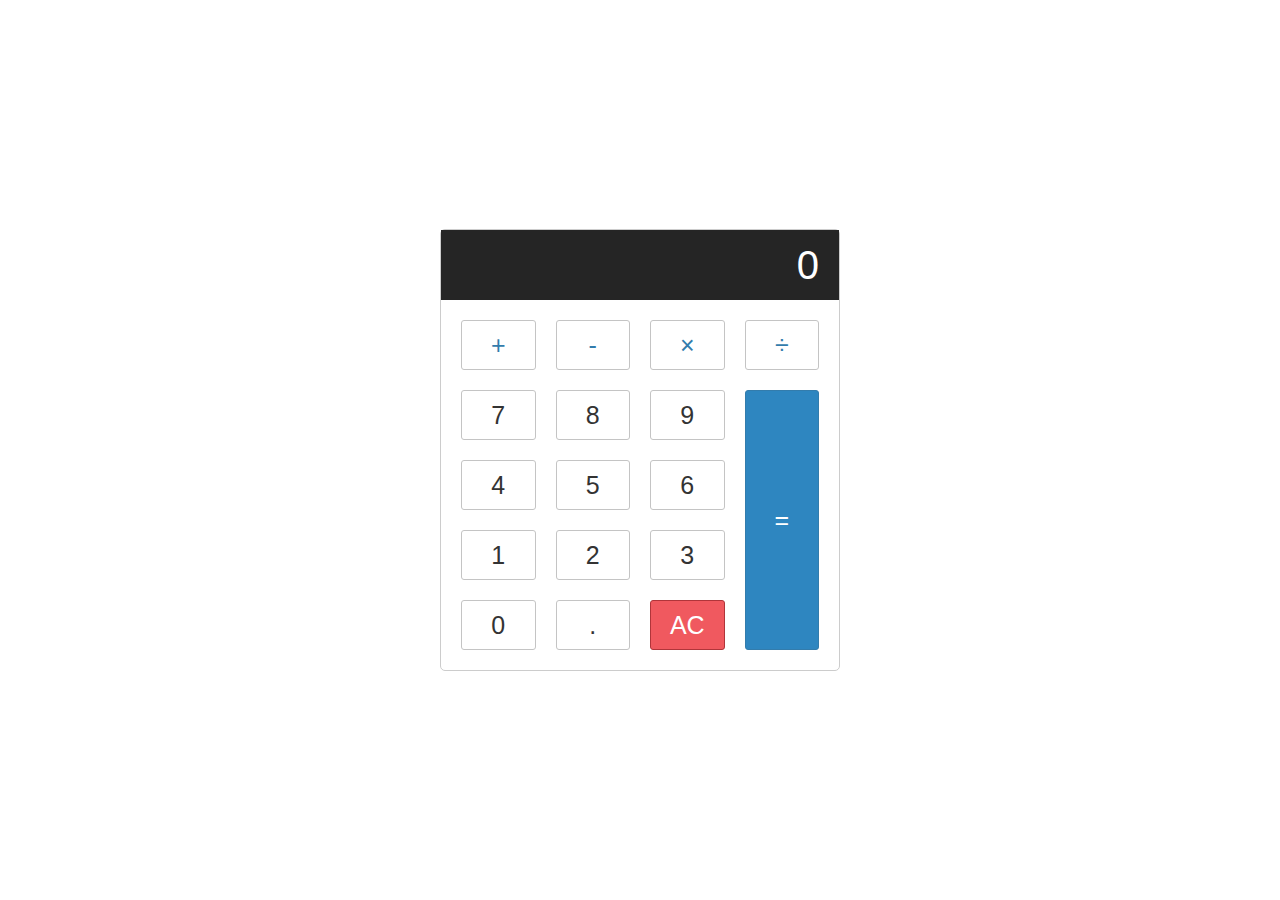
<file: 001 - Hesap Makinesi/index.html>
<!DOCTYPE html>
<html lang="en">
<head>
  <meta charset="UTF-8">
  <meta name="viewport" content="width=device-width, initial-scale=1.0">
  <link rel="stylesheet" href="./style.css">
  <title>Hesap Makinesi</title>
</head>
<body>
  
  <div class="calculator">
    <input type="text" class="calculator-input" disabled>

    <div class="calculator-keys">
      <button type="button" class="operator" value="+">+</button>
      <button type="button" class="operator" value="-">-</button>
      <button type="button" class="operator" value="*">&times;</button>
      <button type="button" class="operator" value="/">&divide;</button>

      <button type="button" value="7">7</button>
      <button type="button" value="8">8</button>
      <button type="button" value="9">9</button>

      <button type="button" value="4">4</button>
      <button type="button" value="5">5</button>
      <button type="button" value="6">6</button>

      <button type="button" value="1">1</button>
      <button type="button" value="2">2</button>
      <button type="button" value="3">3</button>

      <button type="button" value="0">0</button>
      <button type="button" class="decimal" value=".">.</button>
      <button type="button" class="clear" value="clear">AC</button>

      <button type="button" class="equal-sign operator" value="=">=</button>
    </div>
  </div>

  <script src="./script.js"></script>
</body>
</html>
</file>
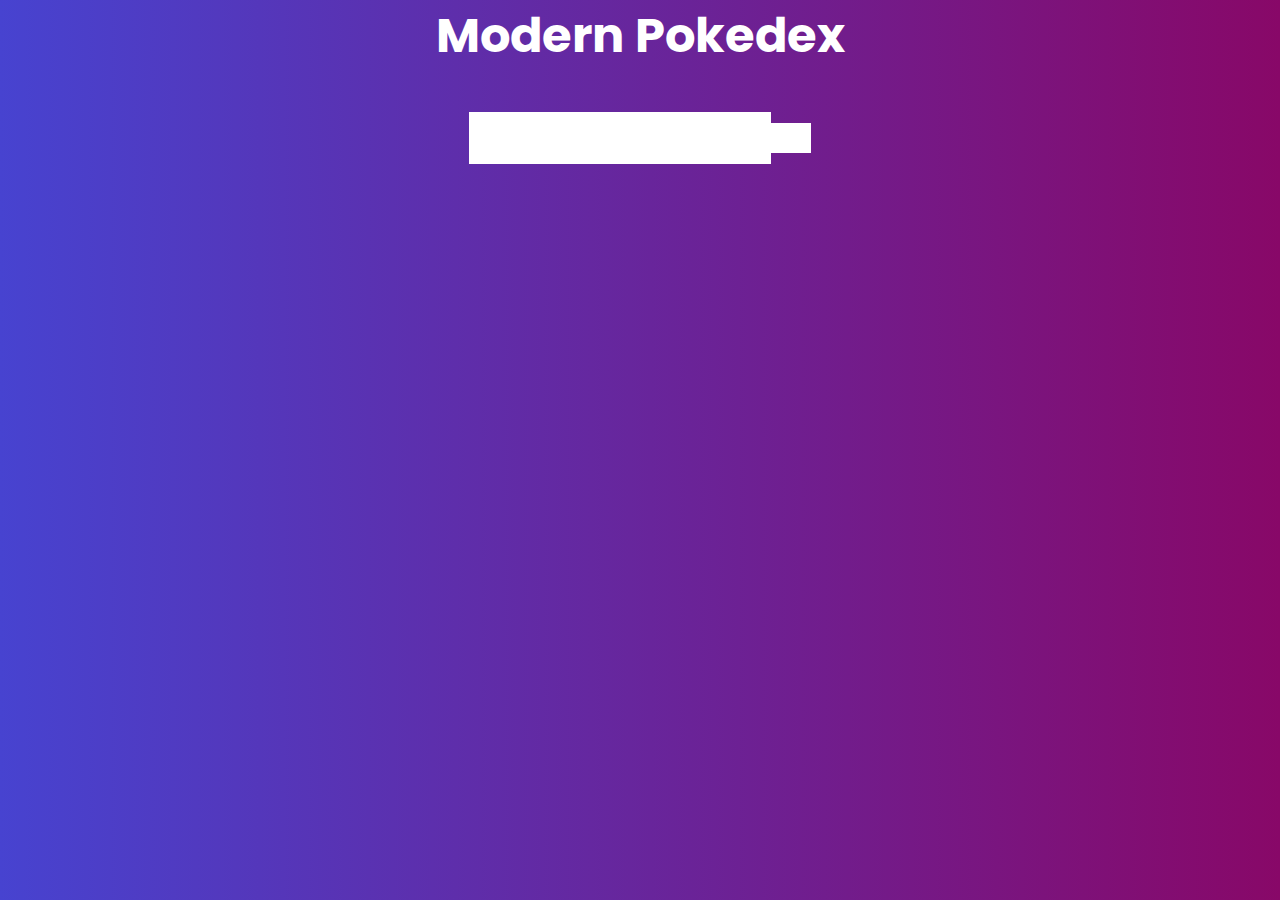
<file: 002 - PokeDex/index.html>
<!DOCTYPE html>
<html lang="en">
<head>
    <meta charset="UTF-8">
    <meta name="viewport" content="width=device-width, initial-scale=1.0">
    <!-- FONT AWESOME CDN -->
    <link rel="stylesheet" href="https://cdnjs.cloudflare.com/ajax/libs/font-awesome/6.5.2/css/all.min.css" integrity="sha512-SnH5WK+bZxgPHs44uWIX+LLJAJ9/2PkPKZ5QiAj6Ta86w+fsb2TkcmfRyVX3pBnMFcV7oQPJkl9QevSCWr3W6A==" crossorigin="anonymous" referrerpolicy="no-referrer" />
    <!-- CUSTOM CSS -->
    <link rel="stylesheet" href="./main.css">
    <!-- CUSTOM JS -->
    <script src="app.js" defer></script>
    <title>PokeDex | Mehmet Ali</title>
</head>
<body>
    <h1>Modern Pokedex</h1>
    <form class="poke-search">
        <input type="text" name="poke-input" id="poke-input">
        <button class="btn-search"><i class="fa-solid fa-magnifying-glass"></i></button>
    </form>
    <div class="poke-container">
        <!-- <div class="poke-box">
            <img src="https://assets.pokemon.com/assets/cms2/img/pokedex/full/001.png" alt="">
            <h4 class="poke-name">Bulbasaur</h4>
            <p class="poke-id">#001</p>
            <p class="poke-weight">69 Kg</p>
            <p class="poke-type">Type: grass</p>
        </div>       -->
    </div>
</body>
</html>
</file>
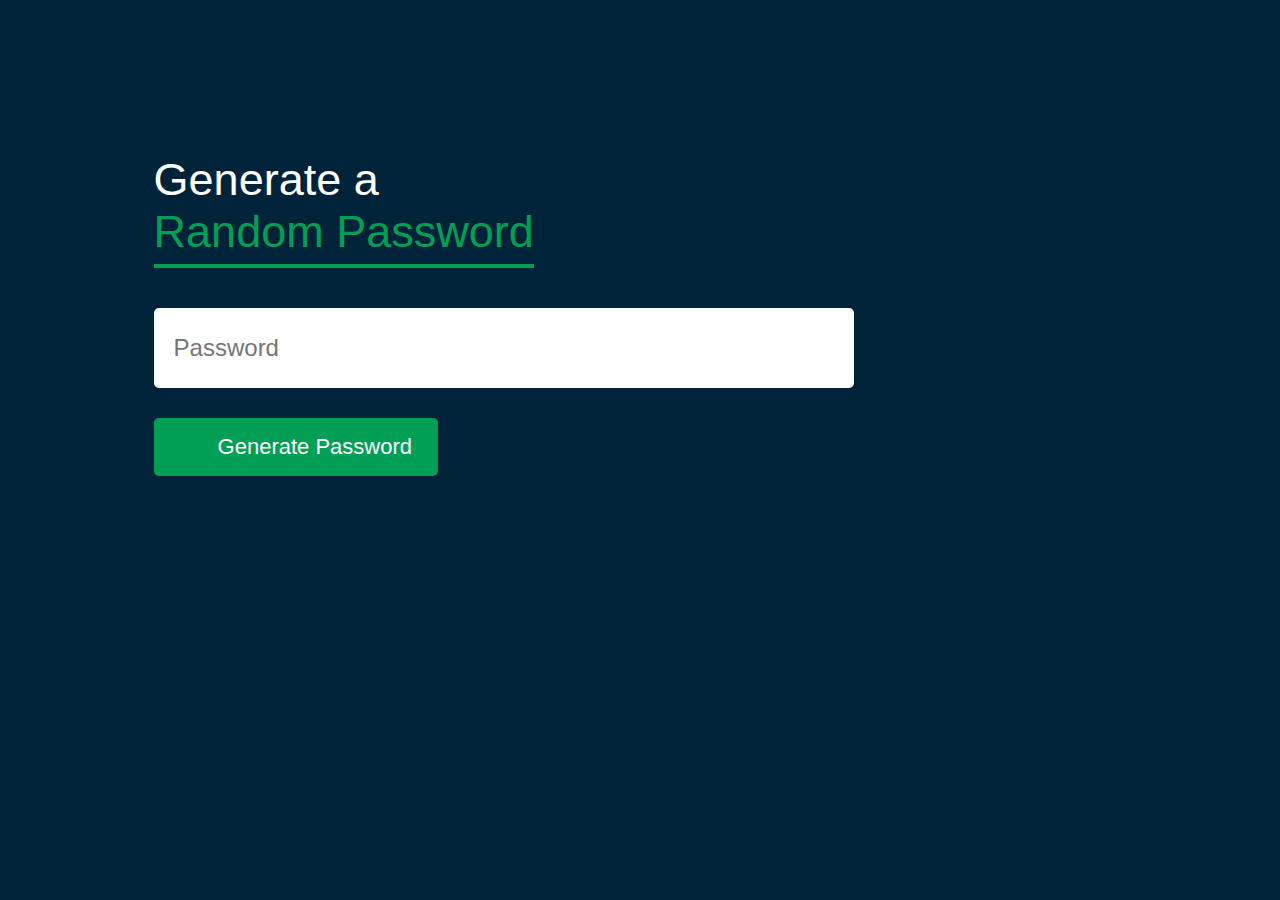
<file: 003 - Random Password Generator/index.html>
<!DOCTYPE html>
<html lang="en">
<head>
    <meta charset="UTF-8">
    <meta name="viewport" content="width=device-width, initial-scale=1.0">
    <!-- FONT AWESOME CDN -->
    <link rel="stylesheet" href="https://cdnjs.cloudflare.com/ajax/libs/font-awesome/6.5.2/css/all.min.css" integrity="sha512-SnH5WK+bZxgPHs44uWIX+LLJAJ9/2PkPKZ5QiAj6Ta86w+fsb2TkcmfRyVX3pBnMFcV7oQPJkl9QevSCWr3W6A==" crossorigin="anonymous" referrerpolicy="no-referrer" />
    <!-- CUSTOM CSS -->
    <link rel="stylesheet" href="./main.css">
    <!-- CUSTOM JS -->
    <script src="app.js" defer></script>
    <title>Random Password Generator</title>
</head>
<body>
    <div class="container">
        <h1>Generate a <br><span>Random Password</span></h1>
        <div class="display">
            <input type="text" id="password" placeholder="Password">
            <i class="fa-regular fa-copy" onclick="copyPassword()"></i>
        </div>
        <button onclick="generateRandom()"><i class="fa-solid fa-bolt"></i>Generate Password</button>
    </div>

</body>
</html>
</file>
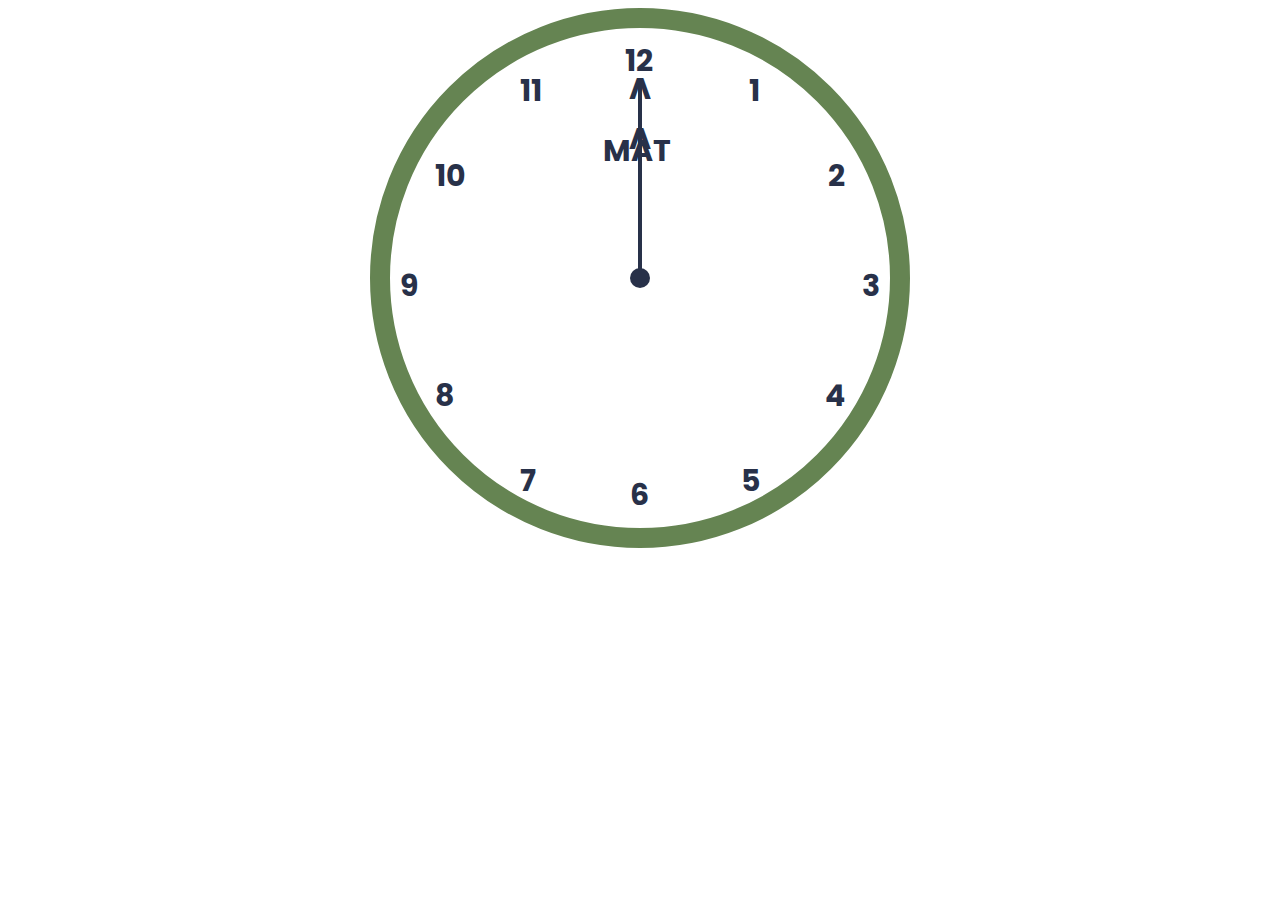
<file: 006 - Analog Clock/index.html>
<!DOCTYPE html>
<html lang="en">
<head>
    <meta charset="UTF-8">
    <meta name="viewport" content="width=device-width, initial-scale=1.0">
    <link rel="stylesheet" href="main.css">
    <title>Analog Clock</title>
</head>
<body>
    <div class="clock-dial">
        <div class="point"></div>
        <div class="hour hour-1">1</div>
        <div class="hour hour-2">2</div>
        <div class="hour hour-3">3</div>
        <div class="hour hour-4">4</div>
        <div class="hour hour-5">5</div>
        <div class="hour hour-6">6</div>
        <div class="hour hour-7">7</div>
        <div class="hour hour-8">8</div>
        <div class="hour hour-9">9</div>
        <div class="hour hour-10">10</div>
        <div class="hour hour-11">11</div>
        <div class="hour hour-12">12</div>
        <div class="brand">MAT</div>

        <div class="minute-hand-wrapper" id="minute-hand">
            <div class="minute-hand">
                <div class="hand"></div>
                <div class="arrow">V</div>
            </div>
        </div>

        <div class="hour-hand-wrapper" id="hour-hand">
            <div class="hour-hand">
                <div class="hand"></div>
                <div class="arrow">V</div>
            </div>
        </div>

        <div class="second-hand-wrapper" id="second-hand">
            <div class="second-hand">
                <div class="hand"></div>
            </div>
        </div>
    </div>
    <script src="app.js"></script>
</body>
</html>
</file>
<file: 001 - Hesap Makinesi/style.css>
* {
    margin: 0;
    padding: 0;
    box-sizing: border-box;
}

html {
    font-size: 10px;
}

body {
    font-size: 1.2rem;
}

.calculator {
    border: 1px solid #ccc;
    border-radius: 5px;
    width: 400px;
    position: absolute;
    top: 50%;
    left: 50%;
    transform: translate(-50%, -50%);
}

.calculator-input {
    width: 100%;
    font-size: 4rem;
    height: 70px;
    border: none;
    background-color: #252525;
    color: #fff;
    text-align: right;
    padding-left: 20px;
    padding-right: 20px;
}

button {
    height: 50px;
    background-color: #fff;
    border-radius: 3px;
    border: 1px solid #c4c4c4;
    background-color: transparent;
    font-size: 2.5rem;
    color: #333;
}

button:hover {
    background-color: #eaeaea;
}

.operator {
    color: #337cac;
}

.clear {
    background-color: #f0595f;
    border-color: #b0353a;
    color: #fff;
}

.clear:hover {
    background-color: #f17377;
}

.equal-sign {
    background-color: #2e86c0;
    border-color: #337cac;
    color: #fff;
    height: 100%;
    grid-area: 2/4/6/5;
}

.equal-sign:hover {
    background-color: #4e9ed4;
}

.calculator-keys {
    display: grid;
    grid-template-columns: repeat(4, 1fr);
    grid-gap: 20px;
    padding: 20px;
}
</file>
<file: 002 - PokeDex/main.css>
@import url('https://fonts.googleapis.com/css2?family=Poppins:ital,wght@0,100;0,200;0,300;0,400;0,500;0,600;0,700;0,800;0,900;1,100;1,200;1,300;1,400;1,500;1,600;1,700;1,800;1,900&display=swap');

* {
    margin: 0;
    padding: 0;
    box-sizing: border-box;
}

body {
    background-image: linear-gradient(90deg, #4743d0, #880868) ;
    font-family: "Poppins", sans-serif;
    display: flex;
    flex-direction: column;
    min-height: 100vh;
    width: 100%;
    text-align: center;
    /* overflow: hidden; */
}

h1{
    font-size: 3rem;
    color: #fff;
}

form {
    display: flex;
    width: 100%;
    justify-content: center;
    align-items: center;
    margin: 2.5rem 0;
}

input, button {
    padding: 15px 20px;
    font-size: 1.2rem;
    background-color: #fff;
    border: none;
}

input{
    font-weight: bold;
}

input:focus{
    outline: none;
}

button{
    cursor: pointer;
}

.poke-container{
    display: flex;
    justify-content: center;
    align-items: center;
    width: 100%;
    flex-wrap: wrap;
    padding: 0.5rem;
}

.poke-box{
    width: 300px;
    margin: 15px;
    background-color: #fff;
    border-radius: 15px;
    padding: 5px;
}

.poke-box img {
    margin: 10px 0;
    width: 80%;
}

.poke-box h4{
    font-size: 1.4rem;
    margin: 5px auto;
}

.poke-box p{
    margin: 5px auto;
}
</file>
<file: 003 - Random Password Generator/main.css>
*{
    margin: 0;
    padding: 0;
    font-family: "poppins", sans-serif;
    box-sizing: border-box;
}
body{
    background-color: #002339;
    color: #fff;
}
.container{
    margin: 12%;
    width: 90%;
    max-width: 700px;
}
.display{
    width: 100%;
    margin-top: 50px;
    margin-bottom: 30px;
    background: #fff;
    color: #333;
    display: flex;
    align-items: center;
    justify-content: space-between;
    padding: 26px 20px;
    border-radius: 5px;
}
.container h1{
    font-weight: 500;
    font-size: 45px;
}
.container h1 span {
    color: #019f55;
    border-bottom: 4px solid #019f55;
    padding-bottom: 7px;
}
.display i{
    width: 30px;
    cursor: pointer;
}
.display input{
    border: 0;
    outline: 0;
    font-size: 24px;
}
.container button i{
    width: 28px;
    margin-right: 10px;
}
.container button{
    border: 0;
    outline: 0;
    background: #019f55;
    color: #fff;
    font-size: 22px;
    font-weight: 300;
    display: flex;
    align-items: center;
    justify-content: center;
    padding: 16px 26px;
    border-radius: 5px;
    cursor: pointer;
}
</file>
<file: 006 - Analog Clock/main.css>
@import url('https://fonts.googleapis.com/css2?family=Poppins:ital,wght@0,100;0,200;0,300;0,400;0,500;0,600;0,700;0,800;0,900;1,100;1,200;1,300;1,400;1,500;1,600;1,700;1,800;1,900&display=swap');

body{
     font-family: "Poppins", sans-serif; 
}

.clock-dial{
    width: 500px;
    height: 500px;
    border: 20px solid #658452;
    border-radius: 50%;
    margin: 0 auto;
    position: relative;
}

.point{
    width: 20px;
    height: 20px;
    background-color: #283149;
    border-radius: 50%;
    position: absolute;
    top: 240px;
    left: 240px;
}

.hour{
    font-size: 30px;
    font-weight: bold;
    color: #283149;
    position: absolute;
}

.hour-1{
    top: 40px;
    right: 130px;
}

.hour-2{
    top: 125px;
    right: 45px;
}

.hour-3{
    top: 235px;
    right: 10px;
}

.hour-4{
    top: 345px;
    right: 45px;
}

.hour-5{
    top: 430px;
    right: 130px;
}

.hour-6{
    bottom: 10px;
    left: 240px;
}

.hour-7{
    top: 430px;
    left: 130px;
}

.hour-8{
    top: 345px;
    left: 45px;
}

.hour-9{
    top: 235px;
    left: 10px;
}

.hour-10{
    top: 125px;
    left: 45px;
}

.hour-11{
    top: 40px;
    left: 130px;
}

.hour-12{
    top: 10px;
    left: 235px;
}

.brand{
    font-size: 30px;
    font-weight: bold;
    color: #283149;
    position: absolute;
    top: 100px;
    left: 42.5%;
}

.minute-hand-wrapper{
    width: 400px;
    height: 400px;
    /* background-color: #283149; */
    position: absolute;
    top: 50px;
    left: 50px;
    border-radius: 50%;
}

.minute-hand {
    position: relative;
}

.minute-hand .hand{
    width: 4px;
    height: 200px;
    background-color: #283149;
    position: absolute;
    left: 198px;
}

.minute-hand .arrow{
    font-size: 30px;
    font-weight: bold;
    color: #283149;
    transform: rotate(180deg);
    position: absolute;
    left: 189px;
    top: -13px;
}

.hour-hand-wrapper{
    width: 300px;
    height: 300px;
    /* background-color: #283149; */
    position: absolute;
    top: 100px;
    left: 100px;
    border-radius: 50%;
}

.hour-hand {
    position: relative;
}

.hour-hand .hand{
    width: 4px;
    height: 150px;
    background-color: #283149;
    position: absolute;
    left: 148px;
}

.hour-hand .arrow{
    font-size: 30px;
    font-weight: bold;
    color: #283149;
    transform: rotate(180deg);
    position: absolute;
    left: 139px;
    top: -13px;
}

.second-hand-wrapper{
    width: 350px;
    height: 350px;
    /* background-color: #283149; */
    position: absolute;
    top: 75px;
    left: 75px;
    border-radius: 50%;
}

.second-hand {
    position: relative;
}

.second-hand .hand{
    width: 2px;
    height: 175px;
    background-color: #283149;
    position: absolute;
    left: 174px;
    /* background-color: #fff; */
}
</file>
